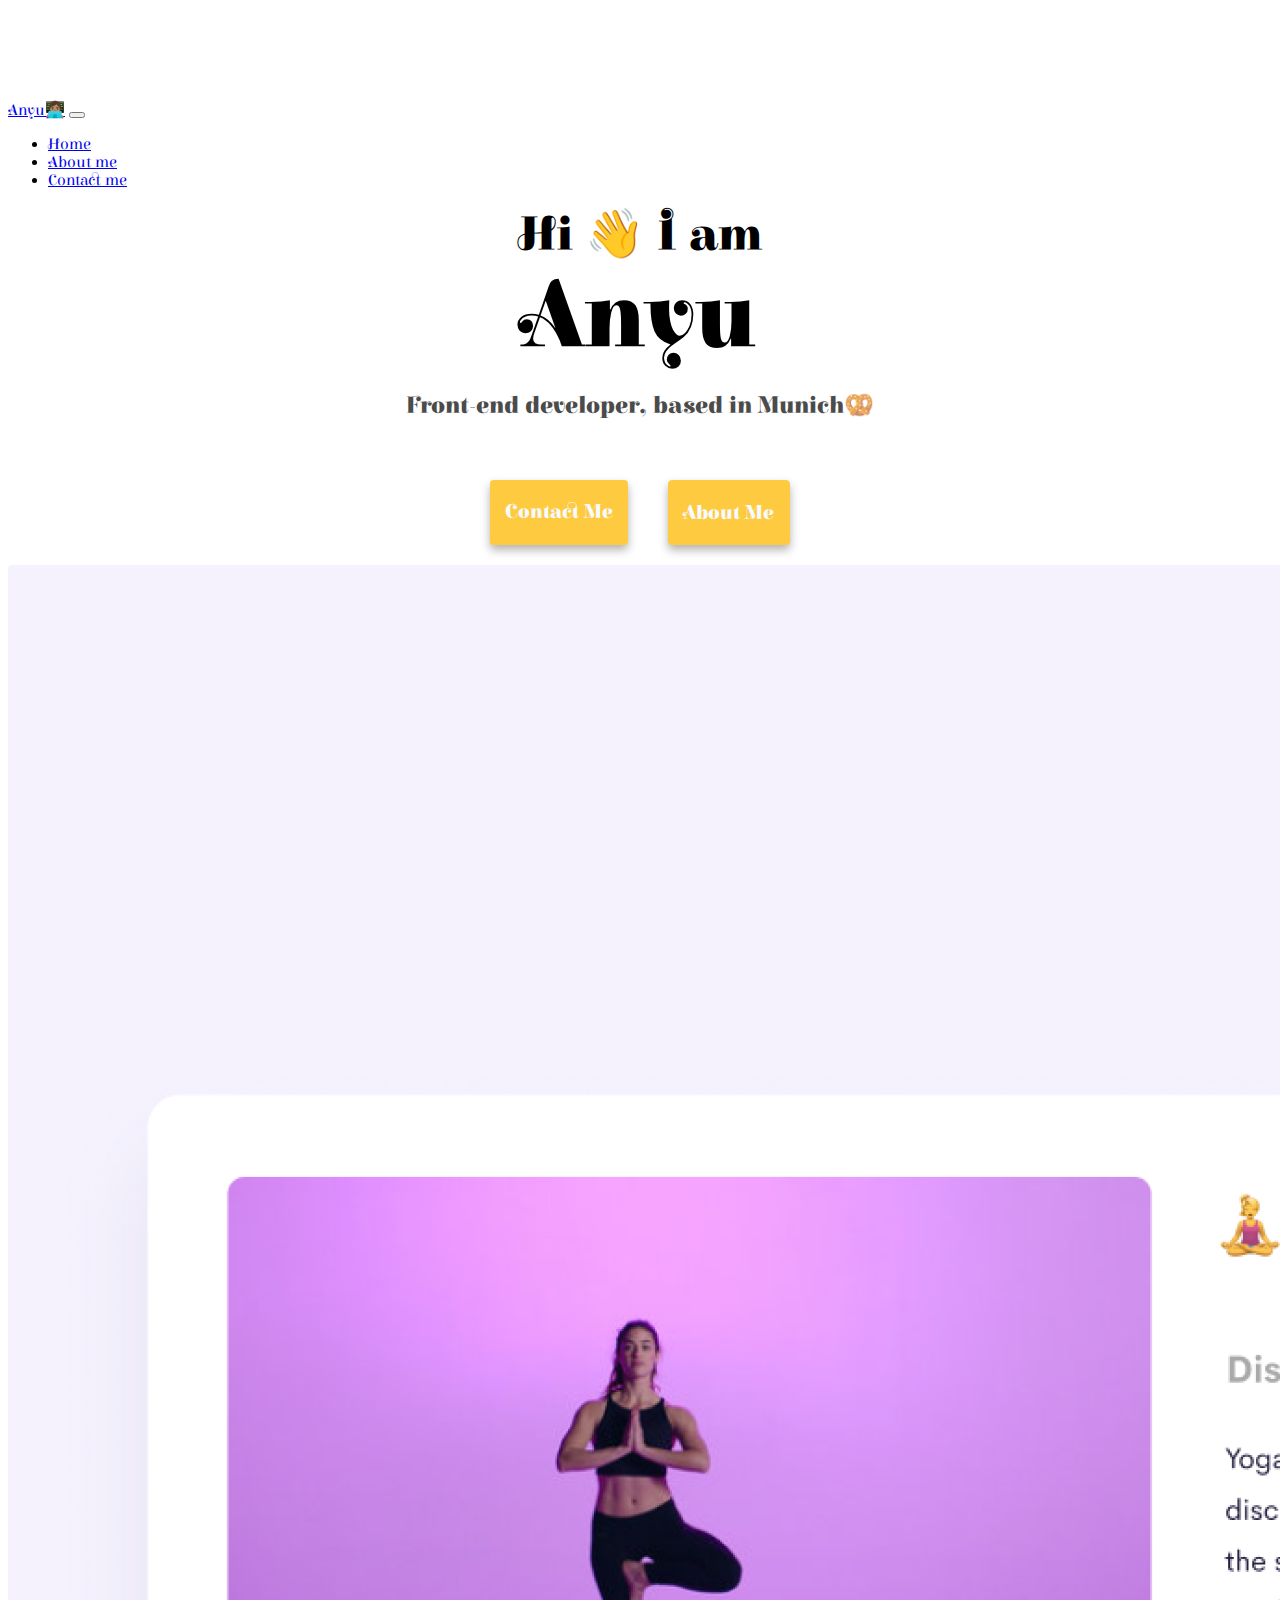
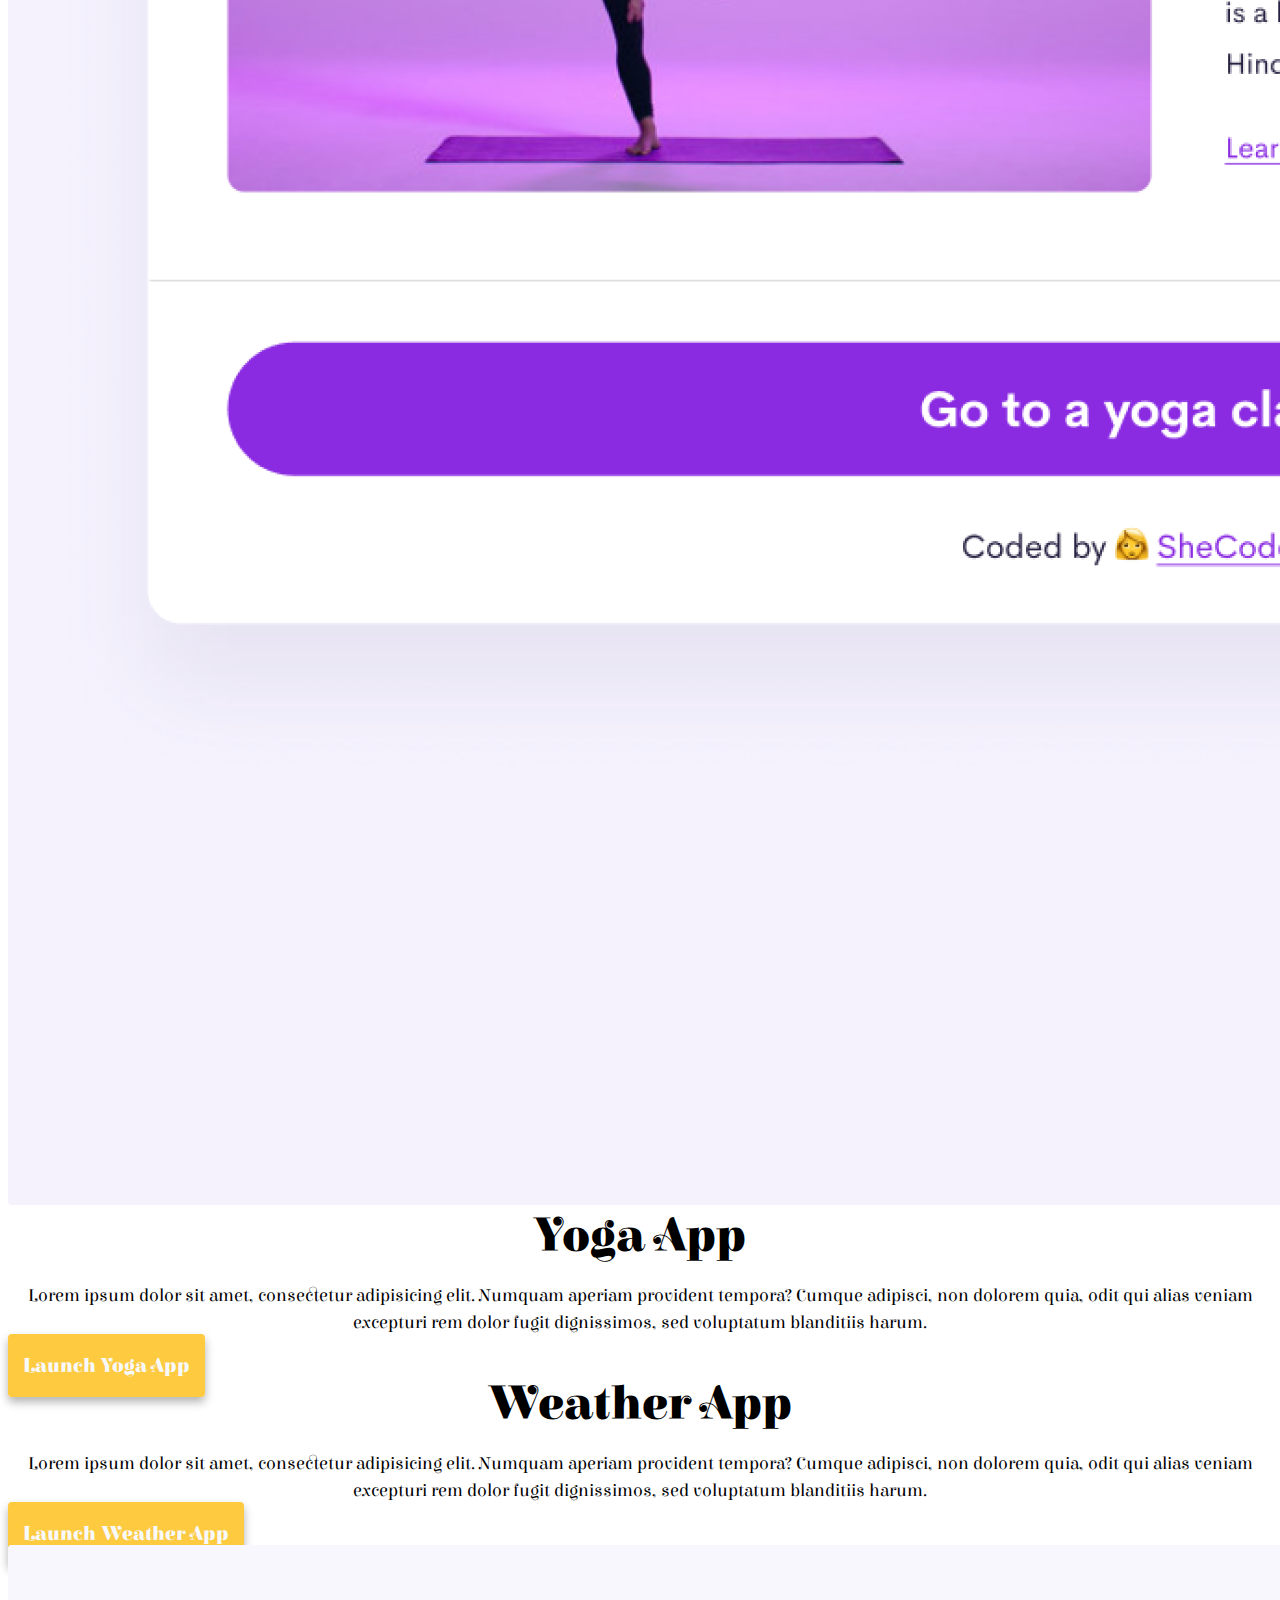
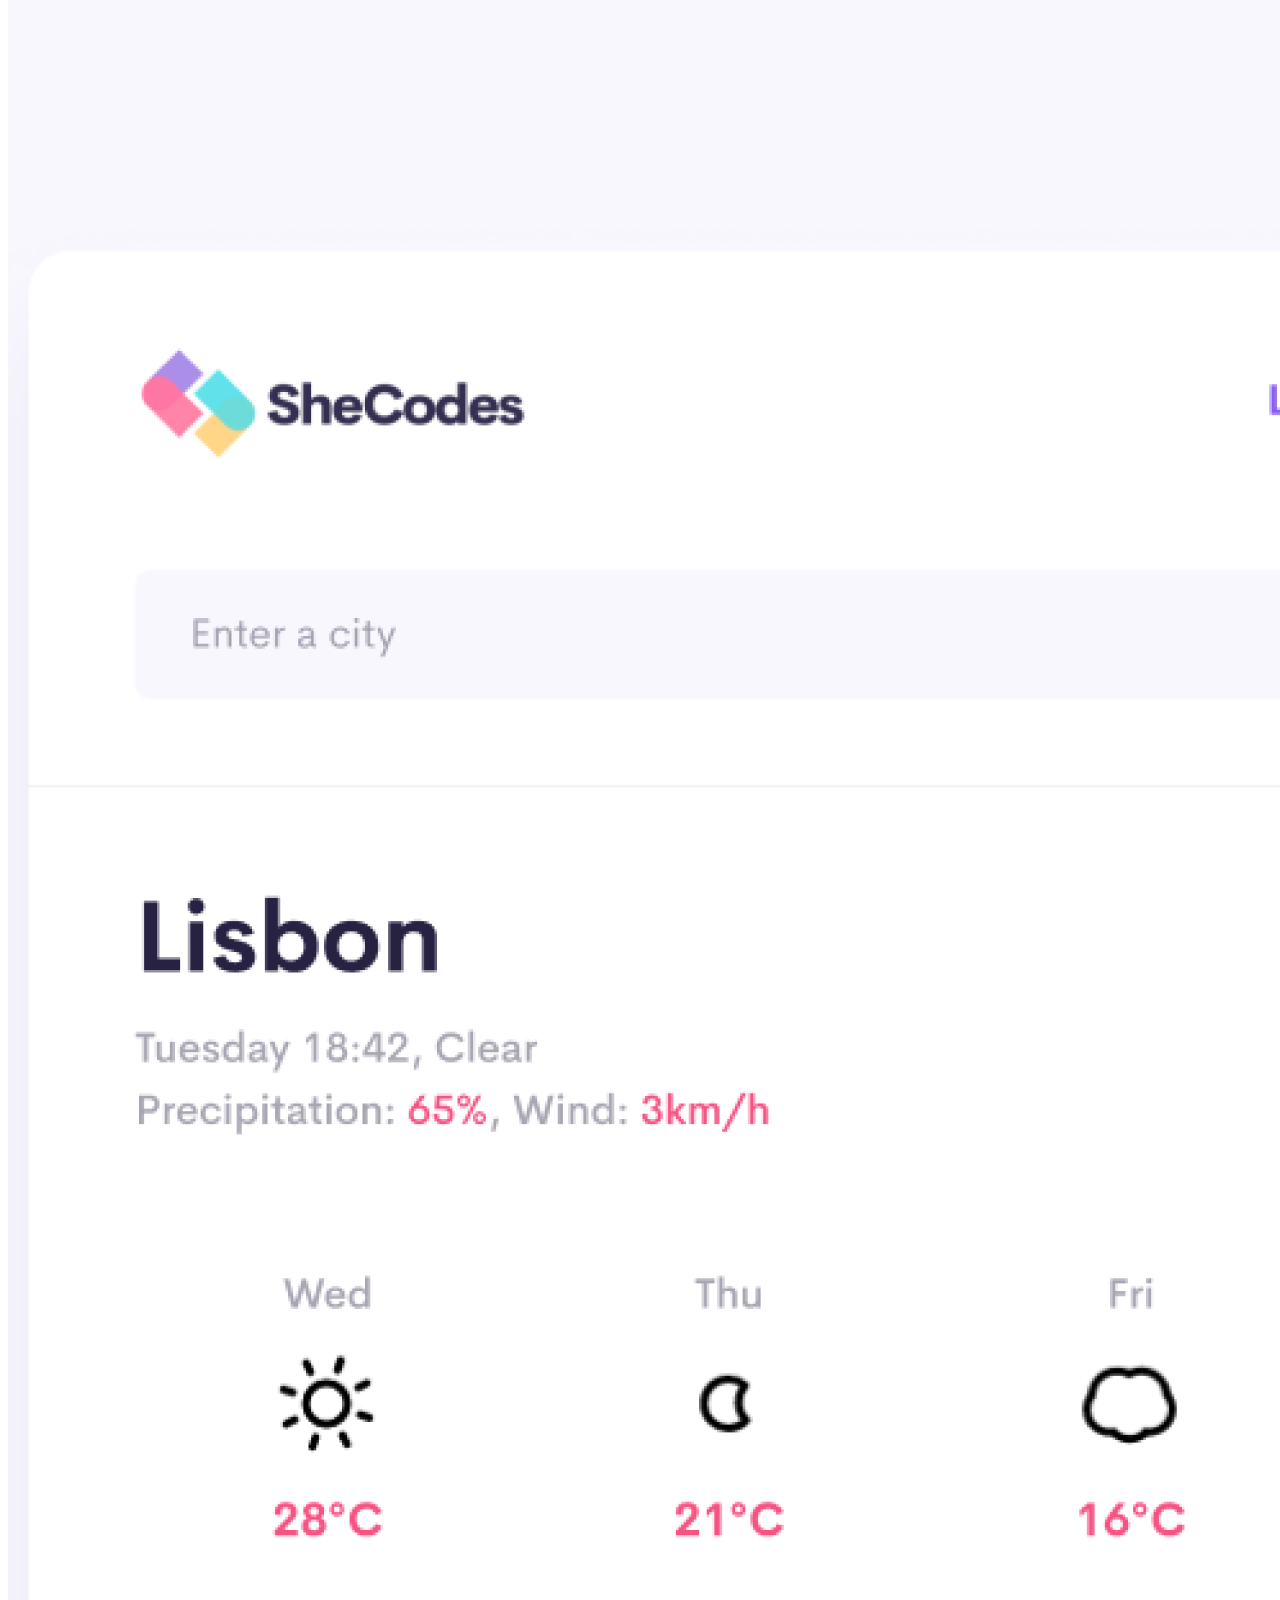
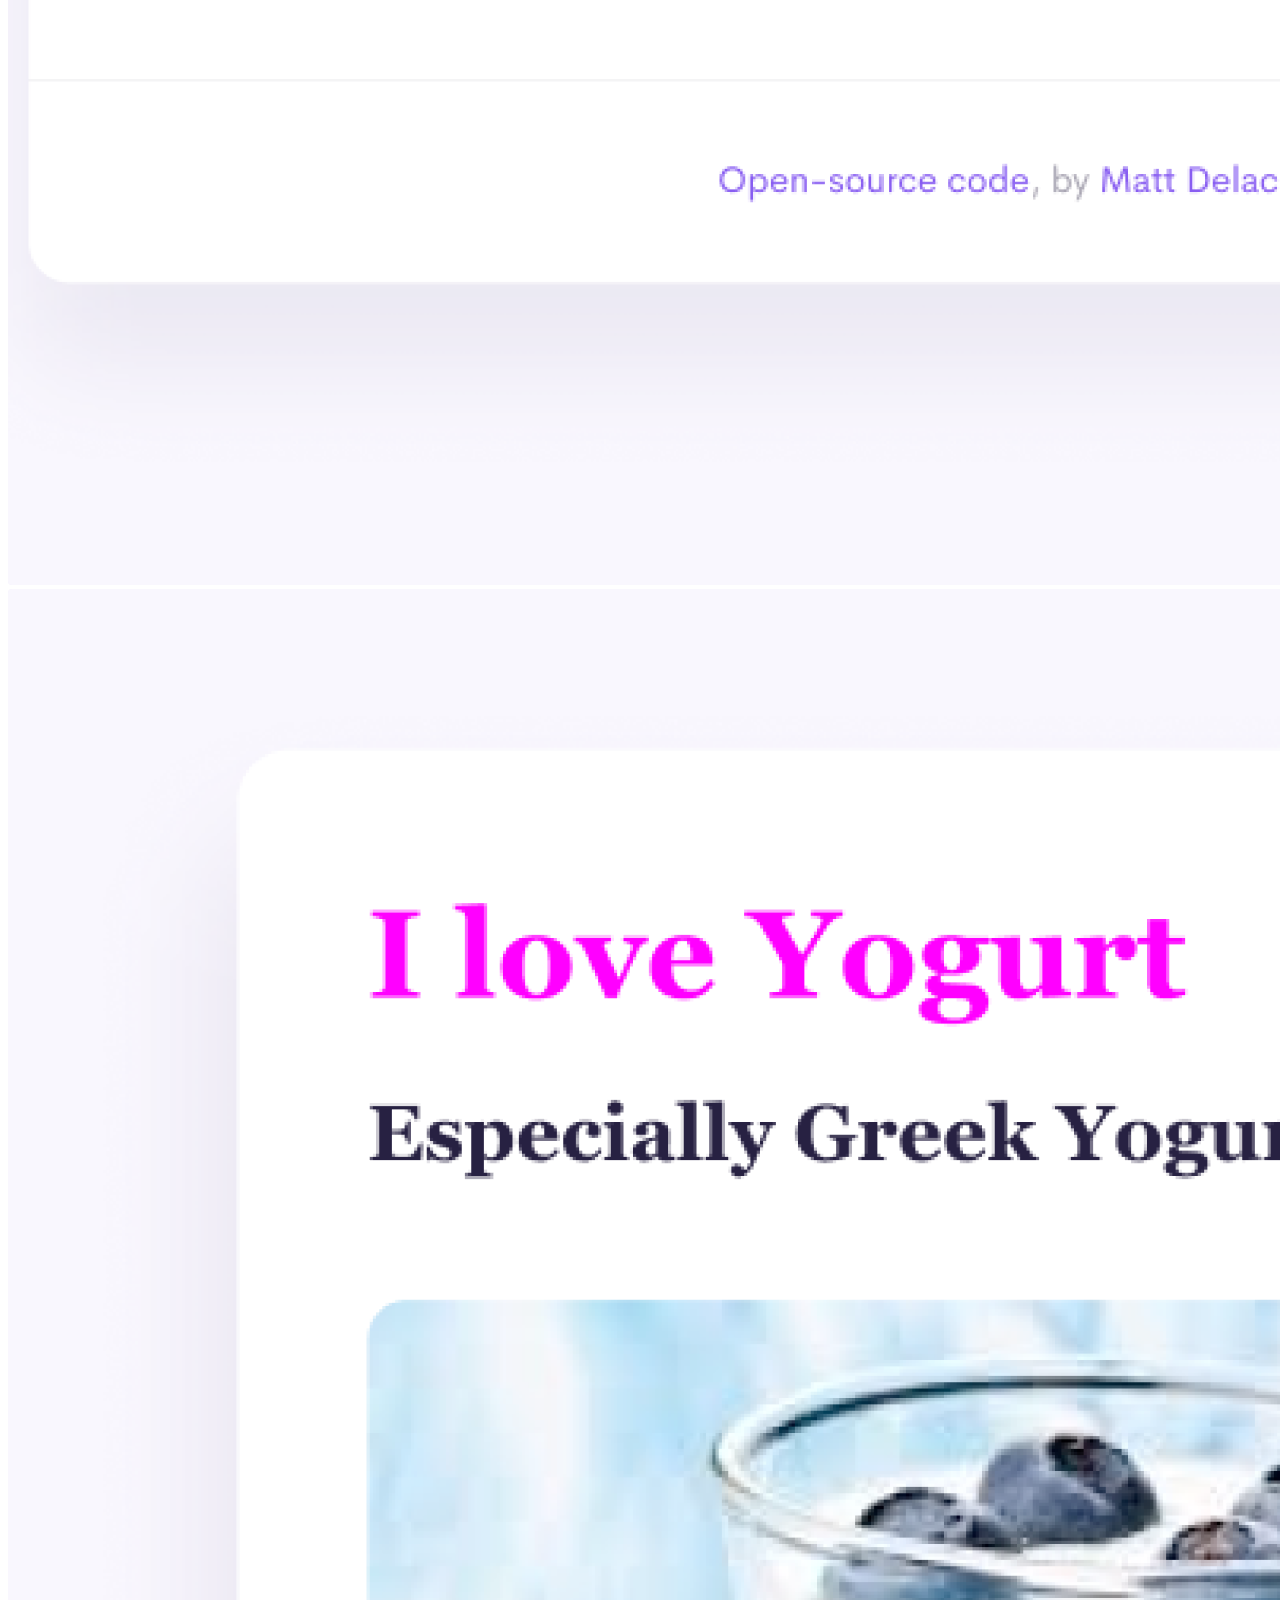
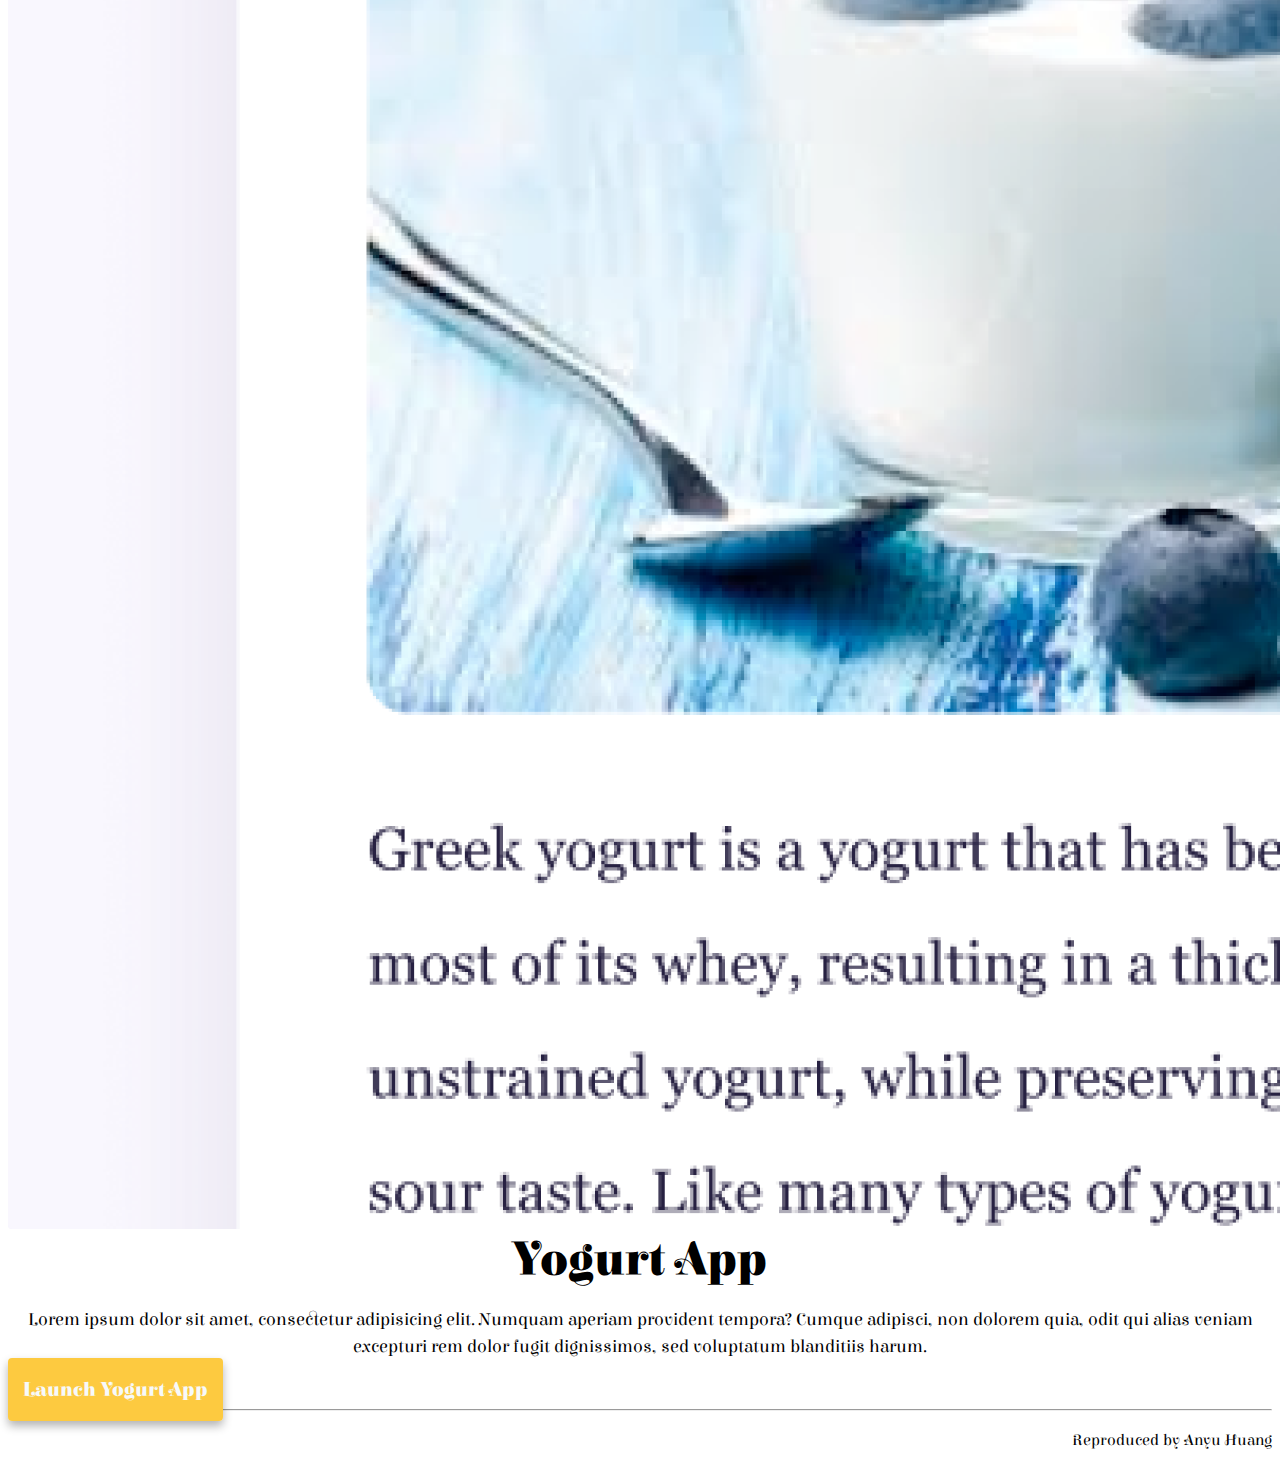
<file: index.html>
<!DOCTYPE html>
<html lang="en">
  <head>
    <meta charset="UTF-8" />
    <meta http-equiv="X-UA-Compatible" content="IE=edge" />
    <meta name="viewport" content="width=device-width, initial-scale=1.0" />
    <link rel="preconnect" href="https://fonts.gstatic.com" />
    <meta
      name="description"
      content="Anyu Huang is learning to become a front-end developer. Check out her projects."
    />
    <link
      href="https://fonts.googleapis.com/css2?family=Elsie+Swash+Caps&display=swap"
      rel="stylesheet"
    />
    <link
      href="https://cdn.jsdelivr.net/npm/bootstrap@5.0.1/dist/css/bootstrap.min.css"
      rel="stylesheet"
      integrity="sha384-+0n0xVW2eSR5OomGNYDnhzAbDsOXxcvSN1TPprVMTNDbiYZCxYbOOl7+AMvyTG2x"
      crossorigin="anonymous"
    />
    <script
      src="https://cdn.jsdelivr.net/npm/bootstrap@5.0.1/dist/js/bootstrap.bundle.min.js"
      integrity="sha384-gtEjrD/SeCtmISkJkNUaaKMoLD0//ElJ19smozuHV6z3Iehds+3Ulb9Bn9Plx0x4"
      crossorigin="anonymous"
    ></script>
    <title>Front-End Developer : Anyu Huang</title>
    <link rel="stylesheet" href="/css/style.css" />
  </head>
  <body>
    <nav class="navbar navbar-expand-lg navbar-light bg-light fixed-top">
      <div class="container-fluid">
        <a class="navbar-brand" href="index.html">Anyu👩🏽‍💻</a>
        <button
          class="navbar-toggler"
          type="button"
          data-bs-toggle="collapse"
          data-bs-target="#navbarNav"
          aria-controls="navbarNav"
          aria-expanded="false"
          aria-label="Toggle navigation"
        >
          <span class="navbar-toggler-icon"></span>
        </button>
        <div class="collapse navbar-collapse" id="navbarNav">
          <ul class="navbar-nav">
            <li class="nav-item">
              <a class="nav-link active" aria-current="page" href="index.html"
                >Home</a
              >
            </li>
            <li class="nav-item">
              <a class="nav-link" href="about.html">About me</a>
            </li>
            <li class="nav-item">
              <a class="nav-link" href="about.html#contact">Contact me</a>
            </li>
          </ul>
        </div>
      </div>
    </nav>
    <h2>Hi 👋 I am</h2>
    <h1 title="from Taiwan">Anyu</h1>
    <br />
    <h3>Front-end developer, based in Munich🥨</h3>
    <div class="navigation-links">
      <a href="about.html#contact" class="contact-link mb-5 primary-link"
        >Contact me</a
      >
      <a href="about.html" class="about-link mb-5 primary-link">About me</a>
    </div>
    <div class="container">
      <div class="row">
        <div class="col-md-6">
          <img
            class="img-fluid rounded"
            src="images/yoga.png"
            alt="yogaApp"
            title="Download the app and let's yoga🧘🏽‍♀️"
          />
        </div>
        <div class="col-md-6">
          <h2 class="d-flex flex-column bd-highlight mb-5">Yoga App</h2>
          <p class="d-flex flex-column bd-highlight mb-4">
            Lorem ipsum dolor sit amet, consectetur adipisicing elit. Numquam
            aperiam provident tempora? Cumque adipisci, non dolorem quia, odit
            qui alias veniam excepturi rem dolor fugit dignissimos, sed
            voluptatum blanditiis harum.
          </p>
          <a
            class="btn btn-primary mb-3 primary-link"
            href="#"
            role="button"
            id="launch-button"
            >Launch Yoga ‍App️</a
          >
        </div>
      </div>
      <div class="row mt-5">
        <div class="col-md-6">
          <h2 class="d-flex flex-column bd-highlight mb-5">Weather App</h2>
          <p class="d-flex flex-column bd-highlight mb-4">
            Lorem ipsum dolor sit amet, consectetur adipisicing elit. Numquam
            aperiam provident tempora? Cumque adipisci, non dolorem quia, odit
            qui alias veniam excepturi rem dolor fugit dignissimos, sed
            voluptatum blanditiis harum.
          </p>
          <a
            class="btn btn-primary mb-3 primary-link"
            href="#"
            role="button"
            id="launch-button"
            >Launch Weather ‍App️</a
          >
        </div>
        <div class="col-md-6">
          <img
            class="img-fluid"
            src="images/weather.png"
            alt="weatherApp"
            title="Download this app and get the latest information about weather🌦"
          />
        </div>
      </div>
      <div class="row mt-5">
        <div class="col-md-6">
          <img
            class="img-fluid"
            src="images/yogurt.png"
            alt="yogurtApp"
            title="Follow the recipe and make jogurt yourself😋"
          />
        </div>
        <div class="col-md-6">
          <h2 class="d-flex flex-column bd-highlight mb-5">Yogurt App</h2>
          <p class="d-flex flex-column bd-highlight mb-4">
            Lorem ipsum dolor sit amet, consectetur adipisicing elit. Numquam
            aperiam provident tempora? Cumque adipisci, non dolorem quia, odit
            qui alias veniam excepturi rem dolor fugit dignissimos, sed
            voluptatum blanditiis harum.
          </p>
          <a
            class="btn btn-primary mb-3 primary-link"
            href="#"
            role="button"
            id="launch-button"
          >
            Launch Yogurt ‍App️</a
          >
        </div>
      </div>
      <hr />
      <footer>Reproduced by Anyu Huang</footer>
    </div>
  </body>
</html>
</file>
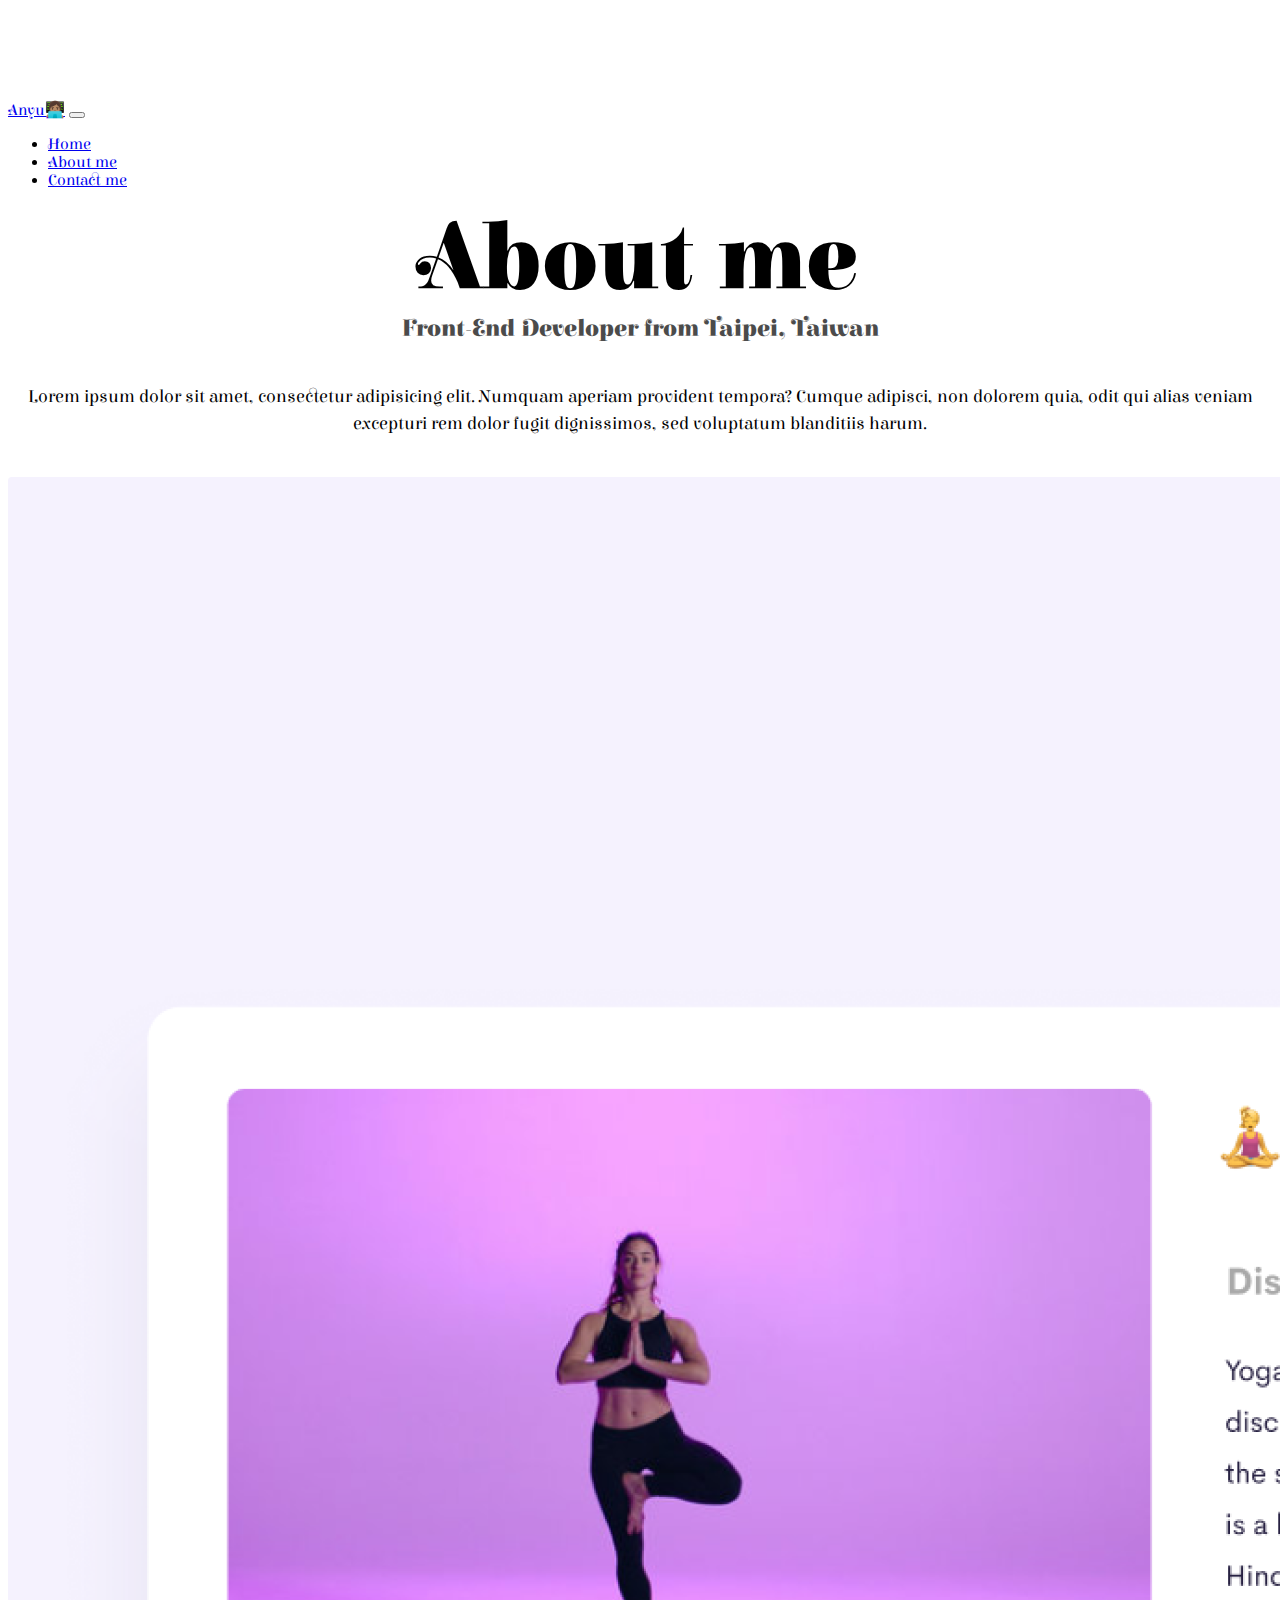
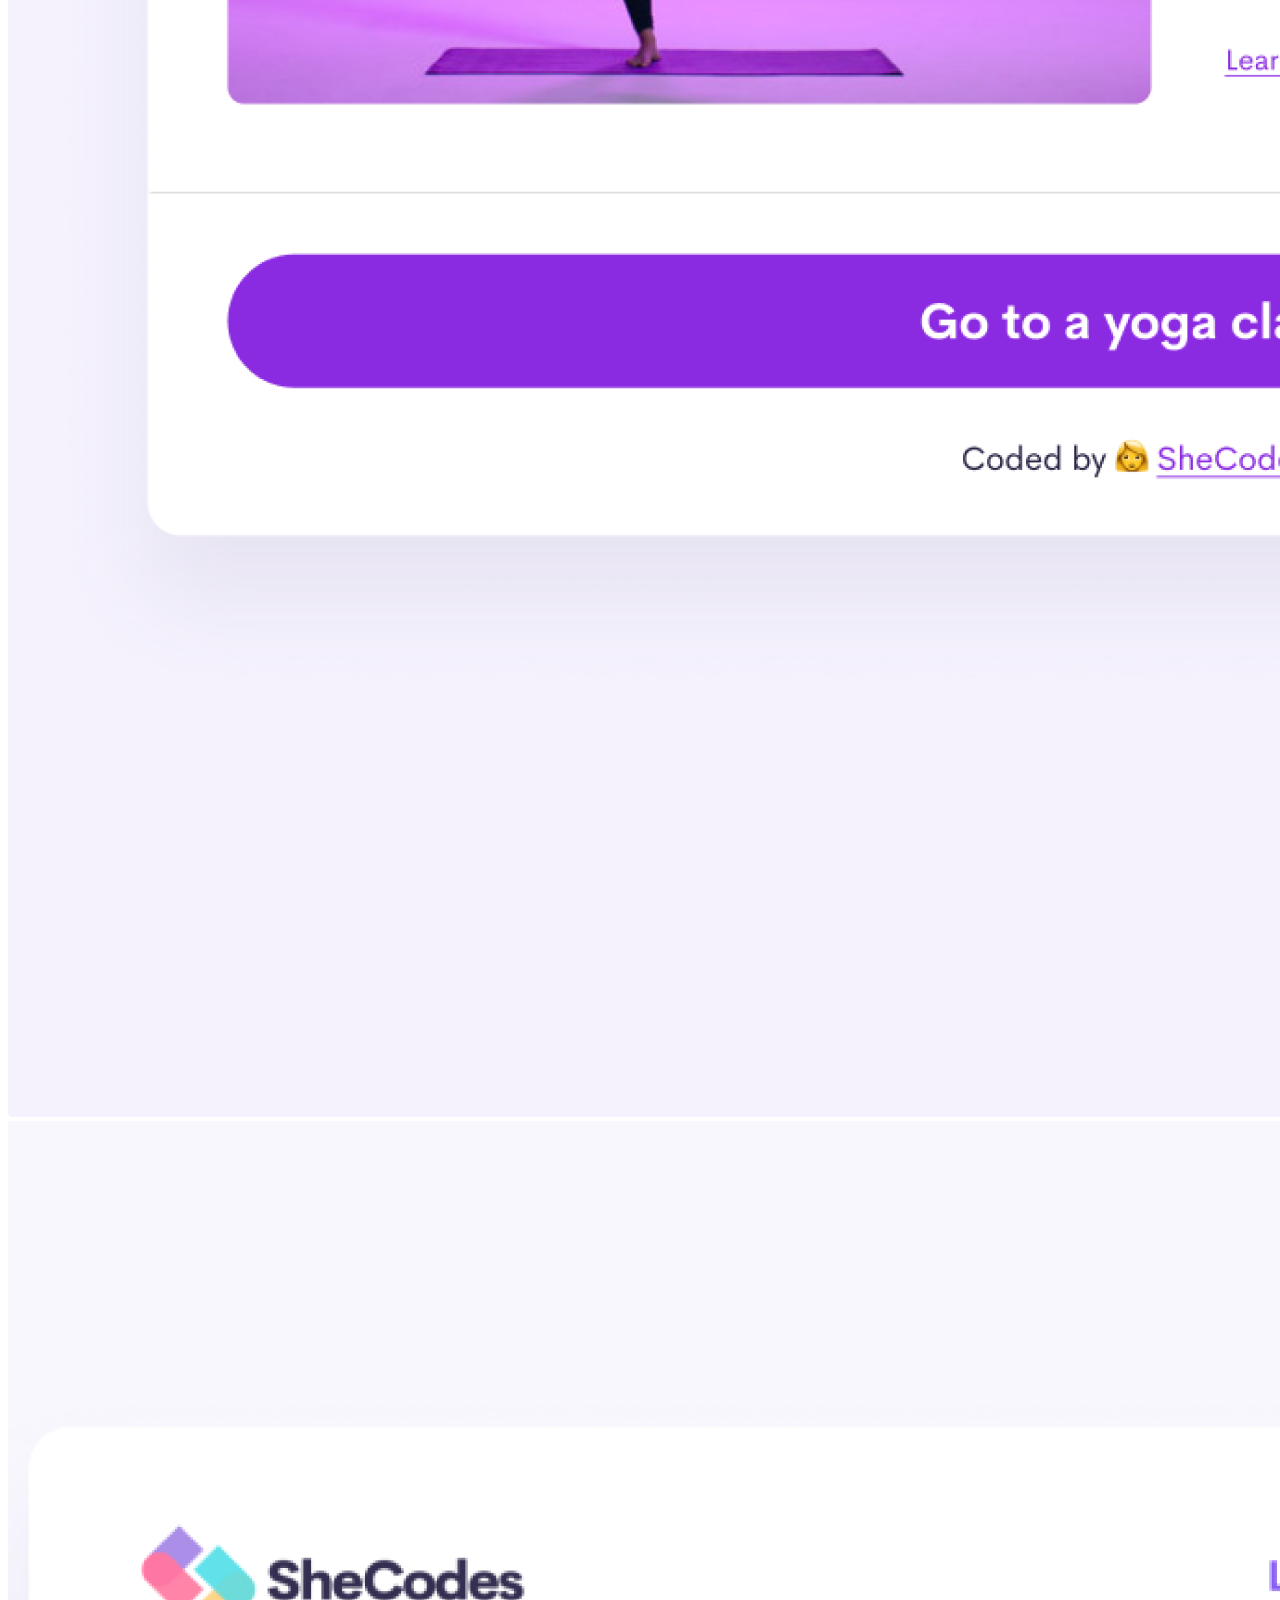
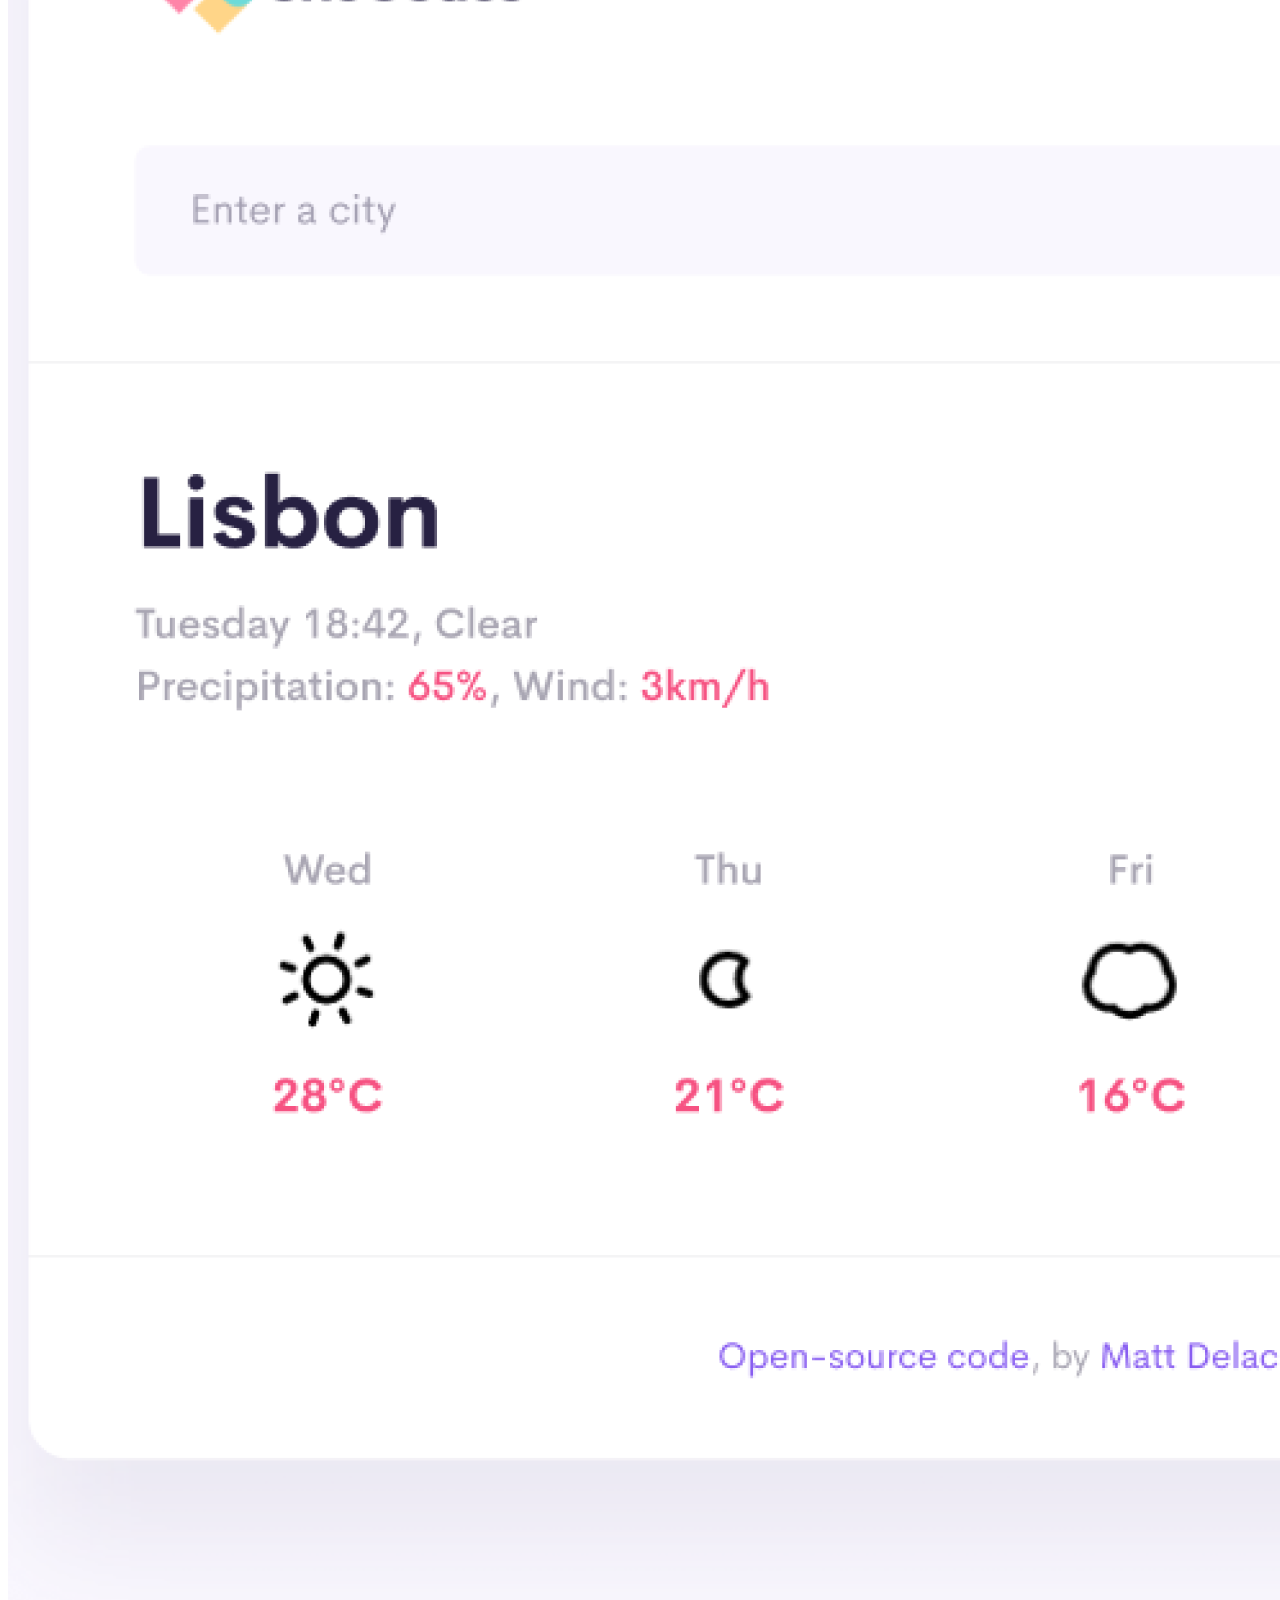
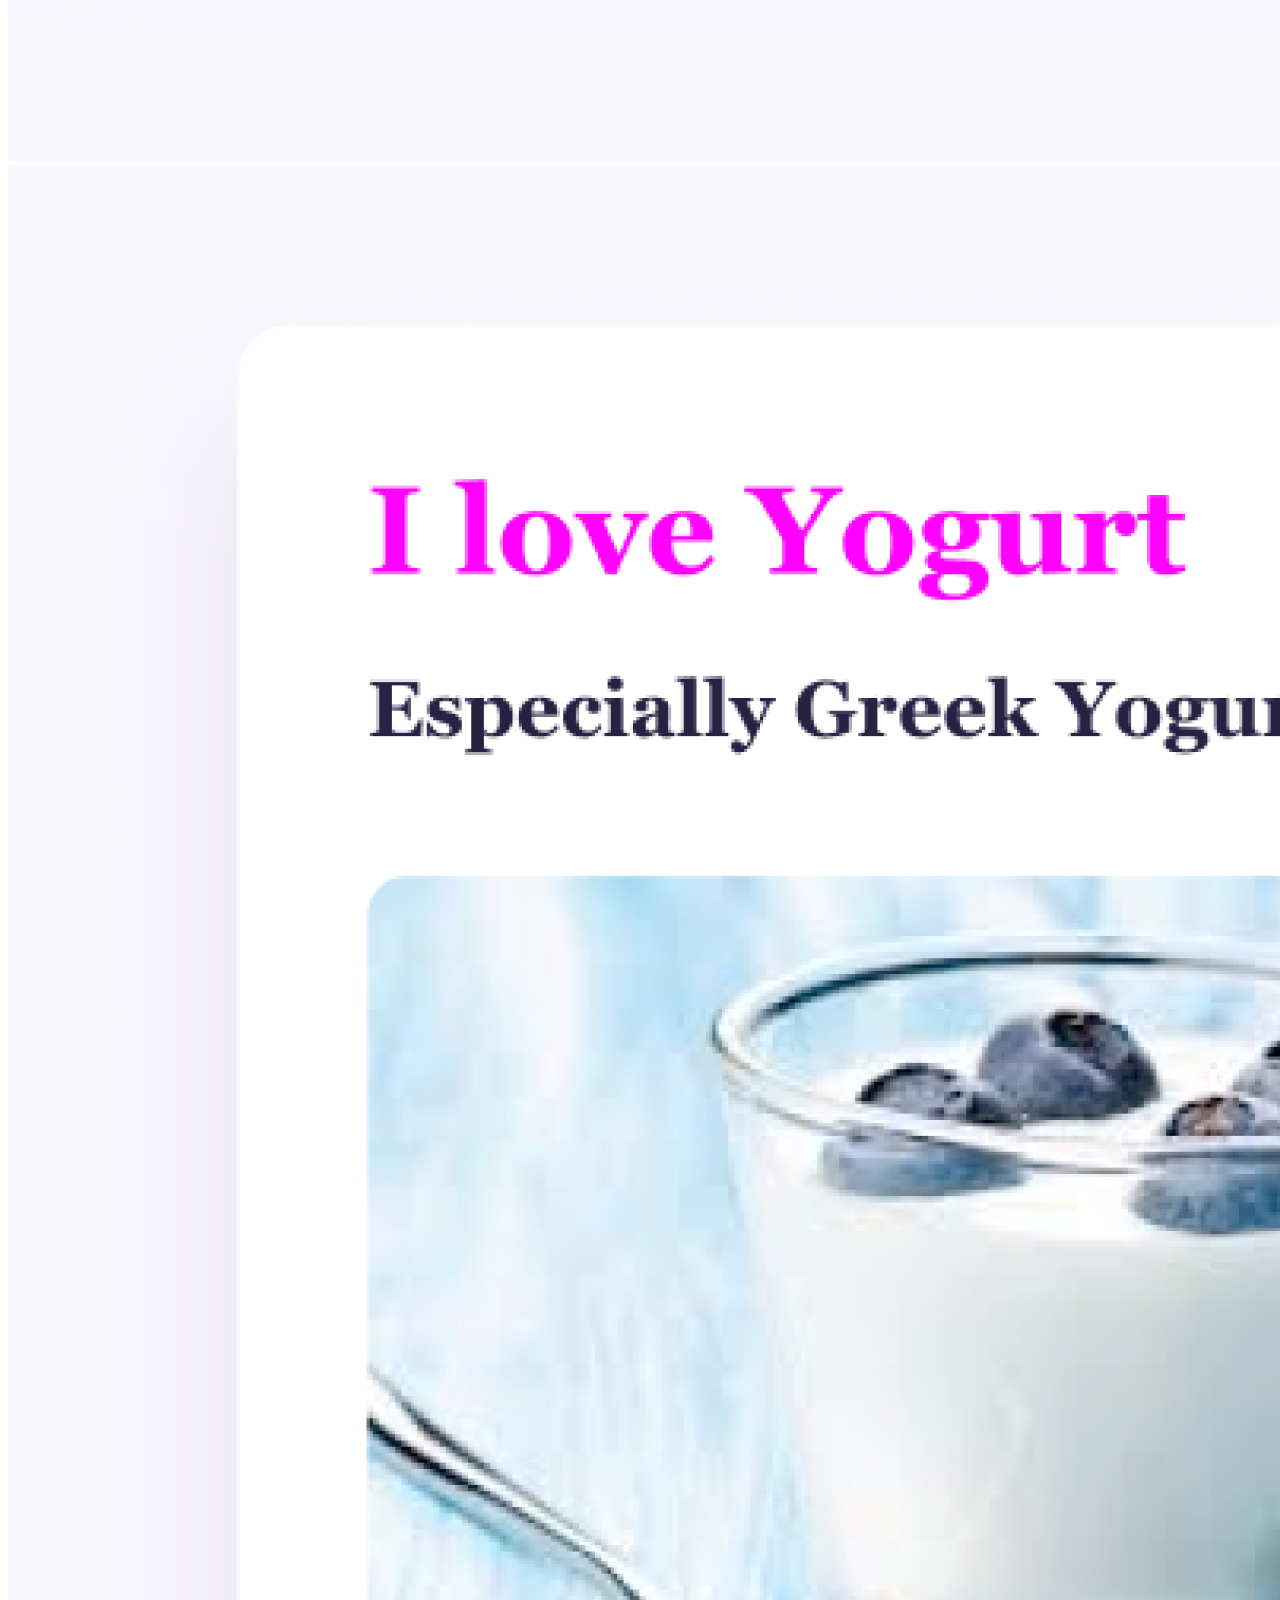
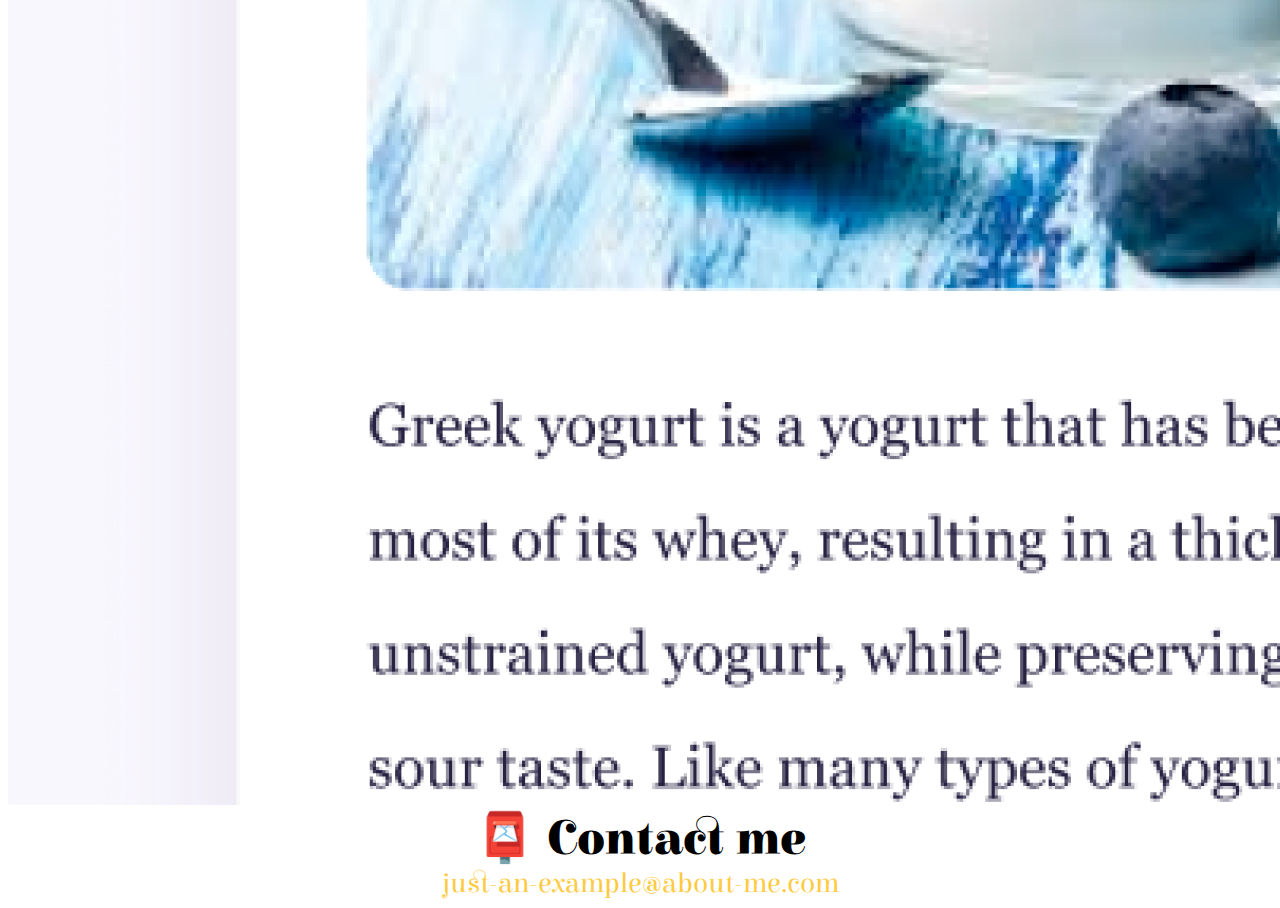
<file: about.html>
<!DOCTYPE html>
<html lang="en">
  <head>
    <meta charset="UTF-8" />
    <meta http-equiv="X-UA-Compatible" content="IE=edge" />
    <meta name="viewport" content="width=device-width, initial-scale=1.0" />
    <meta
      name="description"
      content="About Anyu Huang, a front-end developer based in Munich"
    />
    <link rel="preconnect" href="https://fonts.gstatic.com" />
    <link
      href="https://fonts.googleapis.com/css2?family=Elsie+Swash+Caps&display=swap"
      rel="stylesheet"
    />
    <link
      href="https://cdn.jsdelivr.net/npm/bootstrap@5.0.1/dist/css/bootstrap.min.css"
      rel="stylesheet"
      integrity="sha384-+0n0xVW2eSR5OomGNYDnhzAbDsOXxcvSN1TPprVMTNDbiYZCxYbOOl7+AMvyTG2x"
      crossorigin="anonymous"
    />
    <script
      src="https://cdn.jsdelivr.net/npm/bootstrap@5.0.1/dist/js/bootstrap.bundle.min.js"
      integrity="sha384-gtEjrD/SeCtmISkJkNUaaKMoLD0//ElJ19smozuHV6z3Iehds+3Ulb9Bn9Plx0x4"
      crossorigin="anonymous"
    ></script>

    <link rel="stylesheet" href="/css/style.css" />
    <title>About Anyu</title>
  </head>
  <body>
    <nav class="navbar navbar-expand-lg navbar-light bg-light fixed-top">
      <div class="container-fluid">
        <a class="navbar-brand" href="index.html">Anyu👩🏽‍💻</a>
        <button
          class="navbar-toggler"
          type="button"
          data-bs-toggle="collapse"
          data-bs-target="#navbarNav"
          aria-controls="navbarNav"
          aria-expanded="false"
          aria-label="Toggle navigation"
        >
          <span class="navbar-toggler-icon"></span>
        </button>
        <div class="collapse navbar-collapse" id="navbarNav">
          <ul class="navbar-nav">
            <li class="nav-item">
              <a class="nav-link active" aria-current="page" href="index.html"
                >Home</a
              >
            </li>
            <li class="nav-item">
              <a class="nav-link" href="about.html">About me</a>
            </li>
            <li class="nav-item">
              <a class="nav-link" href="about.html#contact">Contact me</a>
            </li>
          </ul>
        </div>
      </div>
    </nav>
    <h1>About <span title="🙄whoo?">me</span></h1>
    <h3>Front-End Developer from Taipei, Taiwan</h3>
    <div class="about-paragraphs text-center">
      <p>
        Lorem ipsum dolor sit amet, consectetur adipisicing elit. Numquam
        aperiam provident tempora? Cumque adipisci, non dolorem quia, odit qui
        alias veniam excepturi rem dolor fugit dignissimos, sed voluptatum
        blanditiis harum.
      </p>
    </div>
    <div class="container">
      <div class="row">
        <div class="col-sm-4">
          <img
            class="img-fluid p-2 shadow rounded img-thumbnail"
            src="images/yoga.png"
            alt="yoga app"
            title="App that I coworked🧘🏽‍♀️"
          />
        </div>
        <div class="col-sm-4">
          <img
            class="img-fluid p-2 shadow rounded img-thumbnail"
            src="images/weather.png"
            alt="weatherApp"
            title="App that I coworked🌦"
          />
        </div>
        <div class="col-sm-4">
          <img
            class="img-fluid p-2 shadow rounded img-thumbnail"
            src="images/yogurt.png"
            alt="yogurtApp"
            title="App that I coworked🥛"
          />
        </div>
      </div>
    </div>
    <div class="mt-5" id="contact">
      <h2>📮 Contact me</h2>
      <a
        href="mailto:just-an-example@about-me.com"
        class="email-link"
        title="write me about yourself"
      >
        just-an-example@about-me.com
      </a>
    </div>
  </body>
</html>
</file>
<file: css/style.css>
:root {
  --primary-color: #fdca40;
  --secondary-color: #f5f2fe;
  --box-shadow: 0 5px 10px rgba(0, 0, 0, 0.3);
}

body {
  margin-top: 100px;
  font-family: "Elsie Swash Caps", cursive;
}

h1,
h2,
h3 {
  text-align: center;
  margin: 0;
}

h1 {
  font-size: 96px;
}

h2 {
  font-size: 48px;
}

h3 {
  font-size: 24px;
  opacity: 0.7;
}

img {
  background: var(--secondary-color);

  border-radius: 4px;
}
p {
  font-size: 18px;
  line-height: 1.5;
  text-align: center;
}

.navigation-links {
  display: flex;
  margin-top: 40px;
  justify-content: center;
}

.navigation-links a {
  margin: 20px;
  border-radius: 4px;
  padding: 20px 15px;
  text-decoration: none;
  text-transform: capitalize;
}

.contact-link {
  background: var(--primary-color);
  box-shadow: var(--box-shadow);
  color: white;
}

.about-link {
  color: var(--primary-color);
  border: 1px solid var(--primary-color);
}

.homepage-link {
  color: var(--primary-color);
  text-align: center;
  display: block;
}

.about-paragraphs {
  display: flex;
  margin: 30px 0;
}

.about-paragraphs p {
  margin: 10px;
}

.email-link {
  display: flex;
  justify-content: center;
  color: var(--primary-color);
  font-size: 28px;
  text-decoration: none;
}

.email-link:hover {
  text-decoration: underline;
}

.flex-position {
  display: flex;
  flex-direction: column;
  justify-content: space-evenly;
}

#launch-button {
  background: var(--primary-color) !important;
  border: none !important;
}

footer {
  margin: 20px 0;
  text-align: right;
}

.primary-link {
  border-radius: 4px;
  padding: 20px 15px;
  text-decoration: none;
  text-transform: capitalize;
  background: var(--primary-color);
  box-shadow: var(--box-shadow);
  color: #f7f9fa;
  font-size: 20px;
  font-weight: 600;
}

.primary-link:hover {
  color: #0d6efd;
  text-decoration: none;
}

@media (max-width: 600px) {
  h1,
  h2,
  h3 {
    font-weight: 700;
  }

  #launch-button {
    display: block;
  }

  footer {
    text-align: center;
  }

  .email-link {
    text-decoration: none;
    text-align: center;
    font-weight: bolder;
    font-size: 20px;
  }
}
</file>
